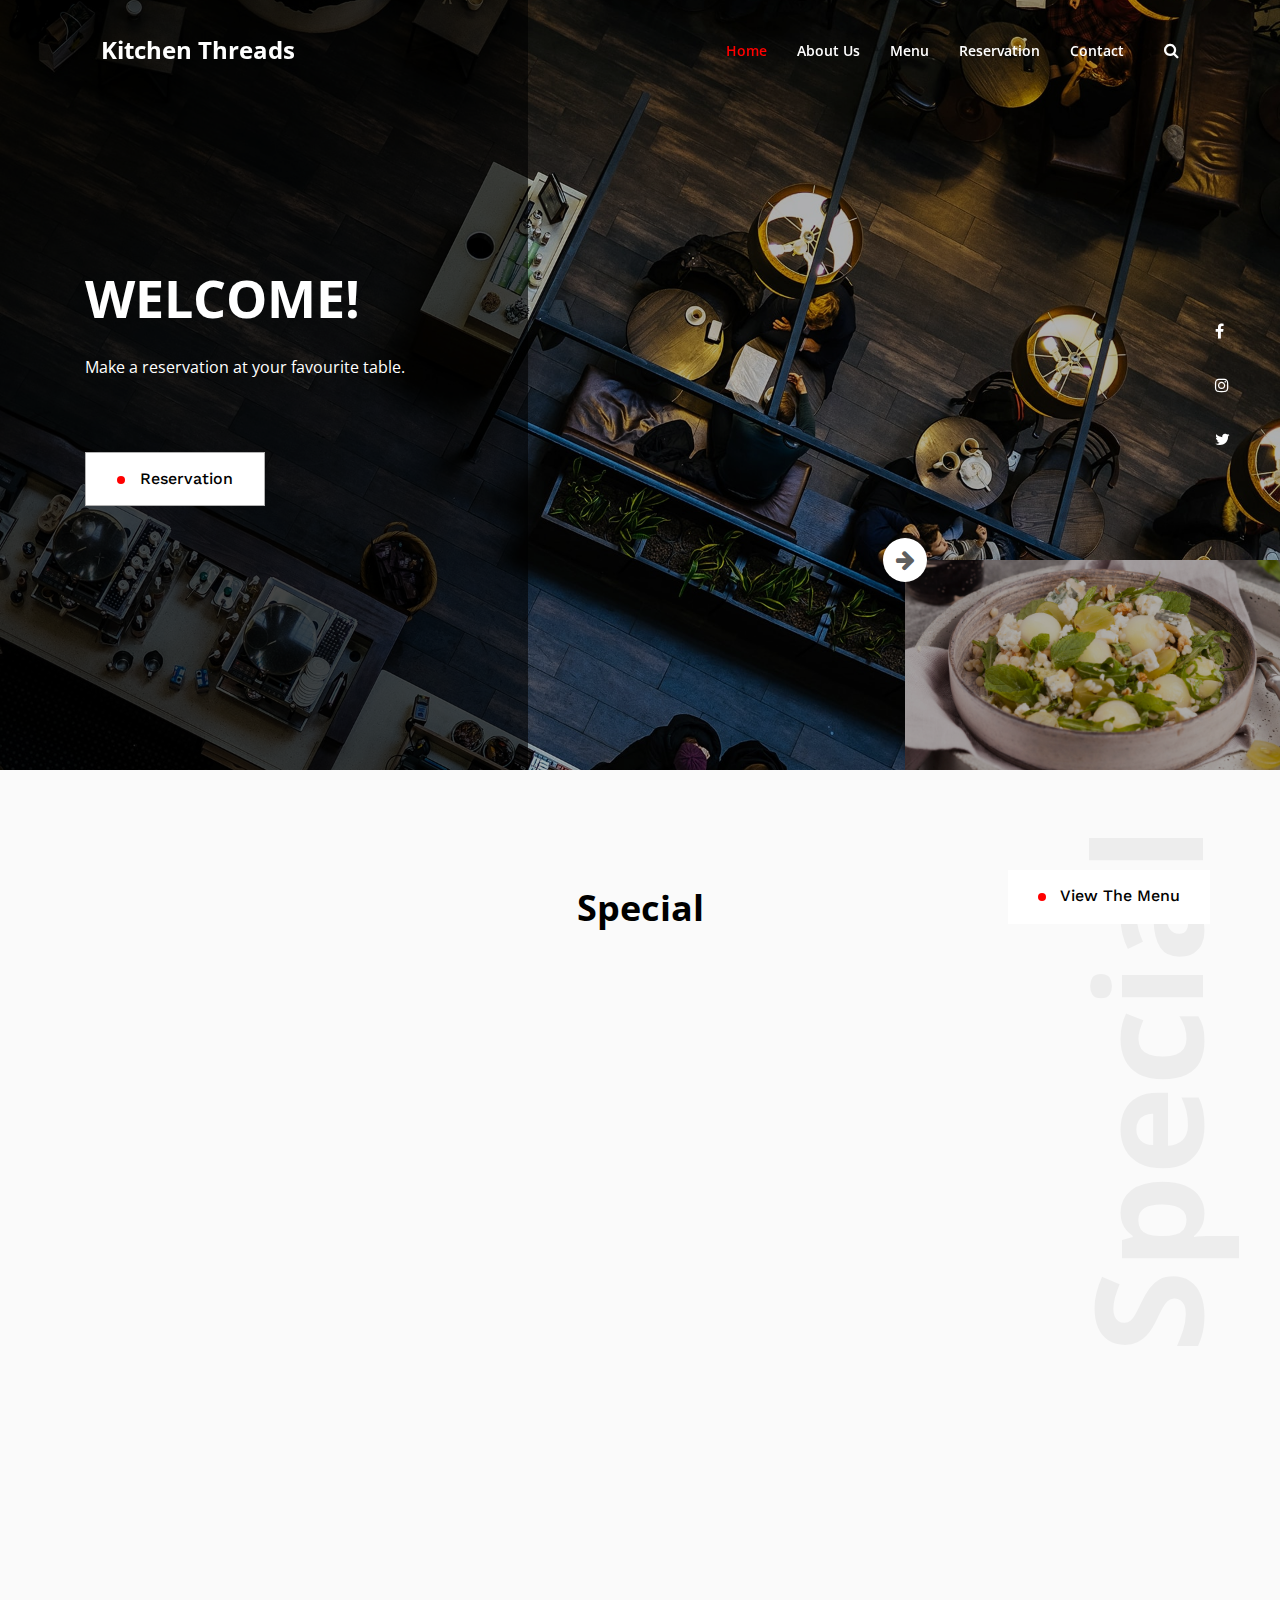
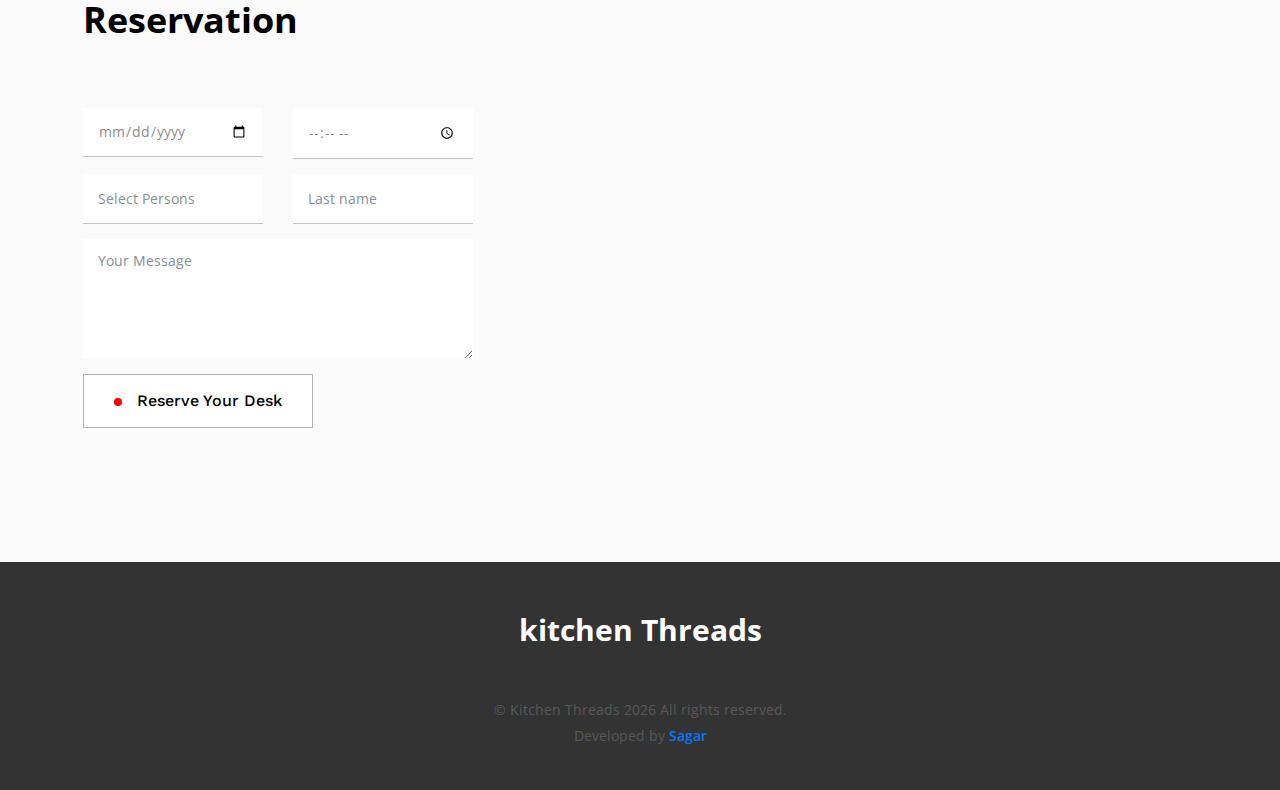
<file: Kitchen_Threads/index.html>
<!--Created by PANDAV on 07-07-2018.-->
<!DOCTYPE html>
<html lang="en">

<head>
    <meta charset="UTF-8">
    <meta name="description" content="">
    <meta http-equiv="X-UA-Compatible" content="IE=edge">
    <meta name="viewport" content="width=device-width, initial-scale=1, shrink-to-fit=no">

    <!-- Title -->
    <title>Kitchen Threads Order Food Online Home Delivery from Primium cafe near you with cash on delivery in Surat Gujarat Unlimited Thali Buy 1 get 1 Adajan, Pal, Bhatar, Rander, Citylight, Piplod</title>

    <!-- Favicon -->
    <link rel="icon" href="img/core-img/favicon.ico">

    <!-- Core Stylesheet -->
    <link href="style.css" rel="stylesheet">

    <!-- Responsive CSS -->
    <link href="css/responsive/responsive.css" rel="stylesheet">

</head>

<body>

    <!-- ***** Search Form Area ***** -->
    <div class="kt-search-form d-flex align-items-center">
        <div class="container">
            <div class="row">
                <div class="col-12">
                    <div class="search-close-btn" id="closeBtn">
                        <i class="pe-7s-close-circle" aria-hidden="true"></i>
                    </div>
                    <form action="#" method="get">
                        <input type="search" name="ktSearch" id="search" placeholder="Search Your Favourite Dish ...">
                        <input type="submit" class="d-none" value="submit">
                    </form>
                </div>
            </div>
        </div>
    </div>

    <!-- ***** Header Area Start ***** -->
    <header class="header_area" id="header">
        <div class="container h-100">
            <div class="row h-100">
                <div class="col-12 h-100">
                    <nav class="h-100 navbar navbar-expand-lg align-items-center">
                        <a class="navbar-brand" href="index.html">Kitchen Threads</a>
                        <button class="navbar-toggler" type="button" data-toggle="collapse" data-target="#ktNav" aria-controls="ktNav" aria-expanded="false" aria-label="Toggle navigation"><span class="fa fa-bars"></span></button>
                        <div class="collapse navbar-collapse" id="ktNav">
                            <ul class="navbar-nav ml-auto" id="ktMenu">
                                <li class="nav-item active">
                                    <a class="nav-link" href="#home">Home <span class="sr-only">(current)</span></a>
                                </li>
                                <li class="nav-item">
                                    <a class="nav-link" href="#about">About Us</a>
                                </li>
                                <li class="nav-item">
                                    <a class="nav-link" href="#menu">Menu</a>
                                </li>
                                <li class="nav-item">
                                    <a class="nav-link" href="#reservation">Reservation</a>
                                </li>
                                <li class="nav-item">
                                    <a class="nav-link" href="contact.html">Contact</a>
                                </li>
                            </ul>
                            <!-- Search Btn -->
                            <div class="kt-search-btn">
                                <a id="search-btn" href="#"><i class="fa fa-search" aria-hidden="true"></i></a>
                            </div>
                        </div>
                    </nav>
                </div>
            </div>
        </div>
    </header>
    <!-- ***** Header Area End ***** -->

    <!-- ****** Welcome Area Start ****** -->
    <section class="kt-hero-area" id="home">
        <!-- Welcome Social Info -->
        <div class="welcome-social-info">
            <a href="#"><i class="fa fa-facebook" aria-hidden="true"></i></a>
            <a href="#"><i class="fa fa-instagram" aria-hidden="true"></i></a>
            <a href="#"><i class="fa fa-twitter" aria-hidden="true"></i></a>
        </div>
        <!-- Welcome Slides -->
        <div class="kt-hero-slides owl-carousel">
            <!-- Single Slides -->
            <div class="single-hero-slides bg-img" style="background-image: url(img/bg-img/hero-1.jpg);">
                <div class="container h-100">
                    <div class="row h-100 align-items-center">
                        <div class="col-11 col-md-6 col-lg-4">
                            <div class="hero-content">
                                <h2>WELCOME!</h2>
                                <p>Make a reservation at your favourite table. </p>
                                <a href="#reservation" class="btn kt-btn"><span></span> Reservation</a>
                            </div>
                        </div>
                    </div>
                </div>
                <!-- Slider Nav -->
                <div class="hero-slides-nav bg-img" style="background-image: url(img/bg-img/hero-2.jpg);"></div>
            </div>
            <!-- Single Slides -->
            <div class="single-hero-slides bg-img" style="background-image: url(img/bg-img/hero-2.jpg);">
                <div class="container h-100">
                    <div class="row h-100 align-items-center">
                        <div class="col-11 col-md-6 col-lg-4">
                            <div class="hero-content">
                                <h2>WELCOME!</h2>
                                <p>Make a reservation at your favourite table. </p>
                                <a href="#reservation" class="btn kt-btn"><span></span> Reservation</a>
                            </div>
                        </div>
                    </div>
                </div>
                <!-- Slider Nav -->
                <div class="hero-slides-nav bg-img" style="background-image: url(img/bg-img/hero-1.jpg);"></div>
            </div>
        </div>
    </section>
    <!-- ****** Welcome Area End ****** -->

    <!-- ****** Dish Menu Area Start ****** -->
    <section class="kt-dish-menu" id="menu">
        <div class="container">
            <div class="row">
                <div class="col-12 menu-heading">
                    <div class="section-heading text-center">
                        <h2>Special</h2>
                    </div>
                    <!-- btn -->
                    <a href="menu.html" class="btn kt-btn"><span></span> View The Menu</a>
                </div>
            </div>
            <div class="row">
                <div class="col-12 col-sm-6 col-md-4">
                    <div class="kt-single-dish wow fadeInUp" data-wow-delay="0.5s">
                        <img src="img/FireShot/All-In-1-Meals/Mushrooms_Spinach_Meal.jpg" alt="">
                        <div class="dish-info">
                            <h6 class="dish-name">Mushrooms Spinach Meal</h6>
                            <p class="dish-price">45 ₹</p>
                        </div>
                    </div>
                </div>
                <div class="col-12 col-sm-6 col-md-4">
                    <div class="kt-single-dish wow fadeInUp" data-wow-delay="1s">
                        <img src="img/FireShot/Desserts%20%20Drinks/Choco%20Lava%20Cake.jpg" alt="">
                        <div class="dish-info">
                            <h6 class="dish-name">Choco Lava Cake</h6>
                            <p class="dish-price">45 ₹</p>
                        </div>
                    </div>
                </div>
                <div class="col-12 col-sm-6 col-md-4">
                    <div class="kt-single-dish wow fadeInUp" data-wow-delay="1.5s">
                        <img src="img/FireShot/Meals%20for%202%20@99Each/Amritsari%20Chole%20+%20Chawal%20%5BServes%202%5D.jpg" alt="">
                        <div class="dish-info">
                            <h6 class="dish-name">Amritsari Chole & Chaval</h6>
                            <p class="dish-price">45 ₹</p>
                        </div>
                    </div>
                </div>
            </div>
        </div>
    </section>
    <!-- ****** Dish Menu Area End ****** -->


    <!-- ****** Reservation Area Start ****** -->
    <section class="kt-reservation-area d-md-flex align-items-center" id="reservation">
        <div class="reservation-form-area d-flex justify-content-end">
            <div class="reservation-form">
                <div class="section-heading">
                    <h2>Reservation</h2>
                </div>
                <form action="#">
                    <div class="row">
                        <div class="col-12 col-lg-6">
                            <input type="date" class="form-control">
                        </div>
                        <div class="col-12 col-lg-6">
                            <input type="time" class="form-control">
                        </div>
                        <div class="col-12 col-lg-6">
                            <input type="number" class="form-control" placeholder="Select Persons">
                        </div>
                        <div class="col-12 col-lg-6">
                            <input type="text" class="form-control" placeholder="Last name">
                        </div>
                        <div class="col-12">
                            <textarea name="reservation-message" class="form-control" id="reservationMessage" cols="30" rows="10" placeholder="Your Message"></textarea>
                        </div>
                        <div class="col-12">
                            <button type="submit" class="btn kt-btn"><span></span> Reserve Your Desk</button>
                        </div>
                    </div>
                </form>
            </div>
        </div>
        <div class="reservation-side-thumb wow fadeInRightBig" data-wow-delay="0.5s">
            <img src="img/bg-img/hero-3.jpg" alt="">
        </div>
    </section>
    <!-- ****** Reservation Area End ****** -->

    <!-- ****** Footer Area Start ****** -->
    <footer class="kt-footer-area">
        <div class="container">
            <div class="row">
                <div class="col-12">
                    <div class="footer-text">
                        <a href="#" class="navbar-brand">kitchen Threads</a>
                        <p> &copy; Kitchen Threads <script>document.write(new Date().getFullYear());</script> All rights reserved.</p>
			<p> Developed by <a href="https://github.com/sagarpandav" target="_blank">Sagar</a></p>
                    </div>
                </div>
            </div>
        </div>
    </footer>
    <!-- ****** Footer Area End ****** -->

    <!-- Jquery-2.2.4 js -->
    <script src="js/jquery/jquery-2.2.4.min.js"></script>
    <!-- Popper js -->
    <script src="js/bootstrap/popper.min.js"></script>
    <!-- Bootstrap-4 js -->
    <script src="js/bootstrap/bootstrap.min.js"></script>
    <!-- All Plugins js -->
    <script src="js/others/plugins.js"></script>
    <!-- Active JS -->
    <script src="js/active.js"></script>
</body>
</file>
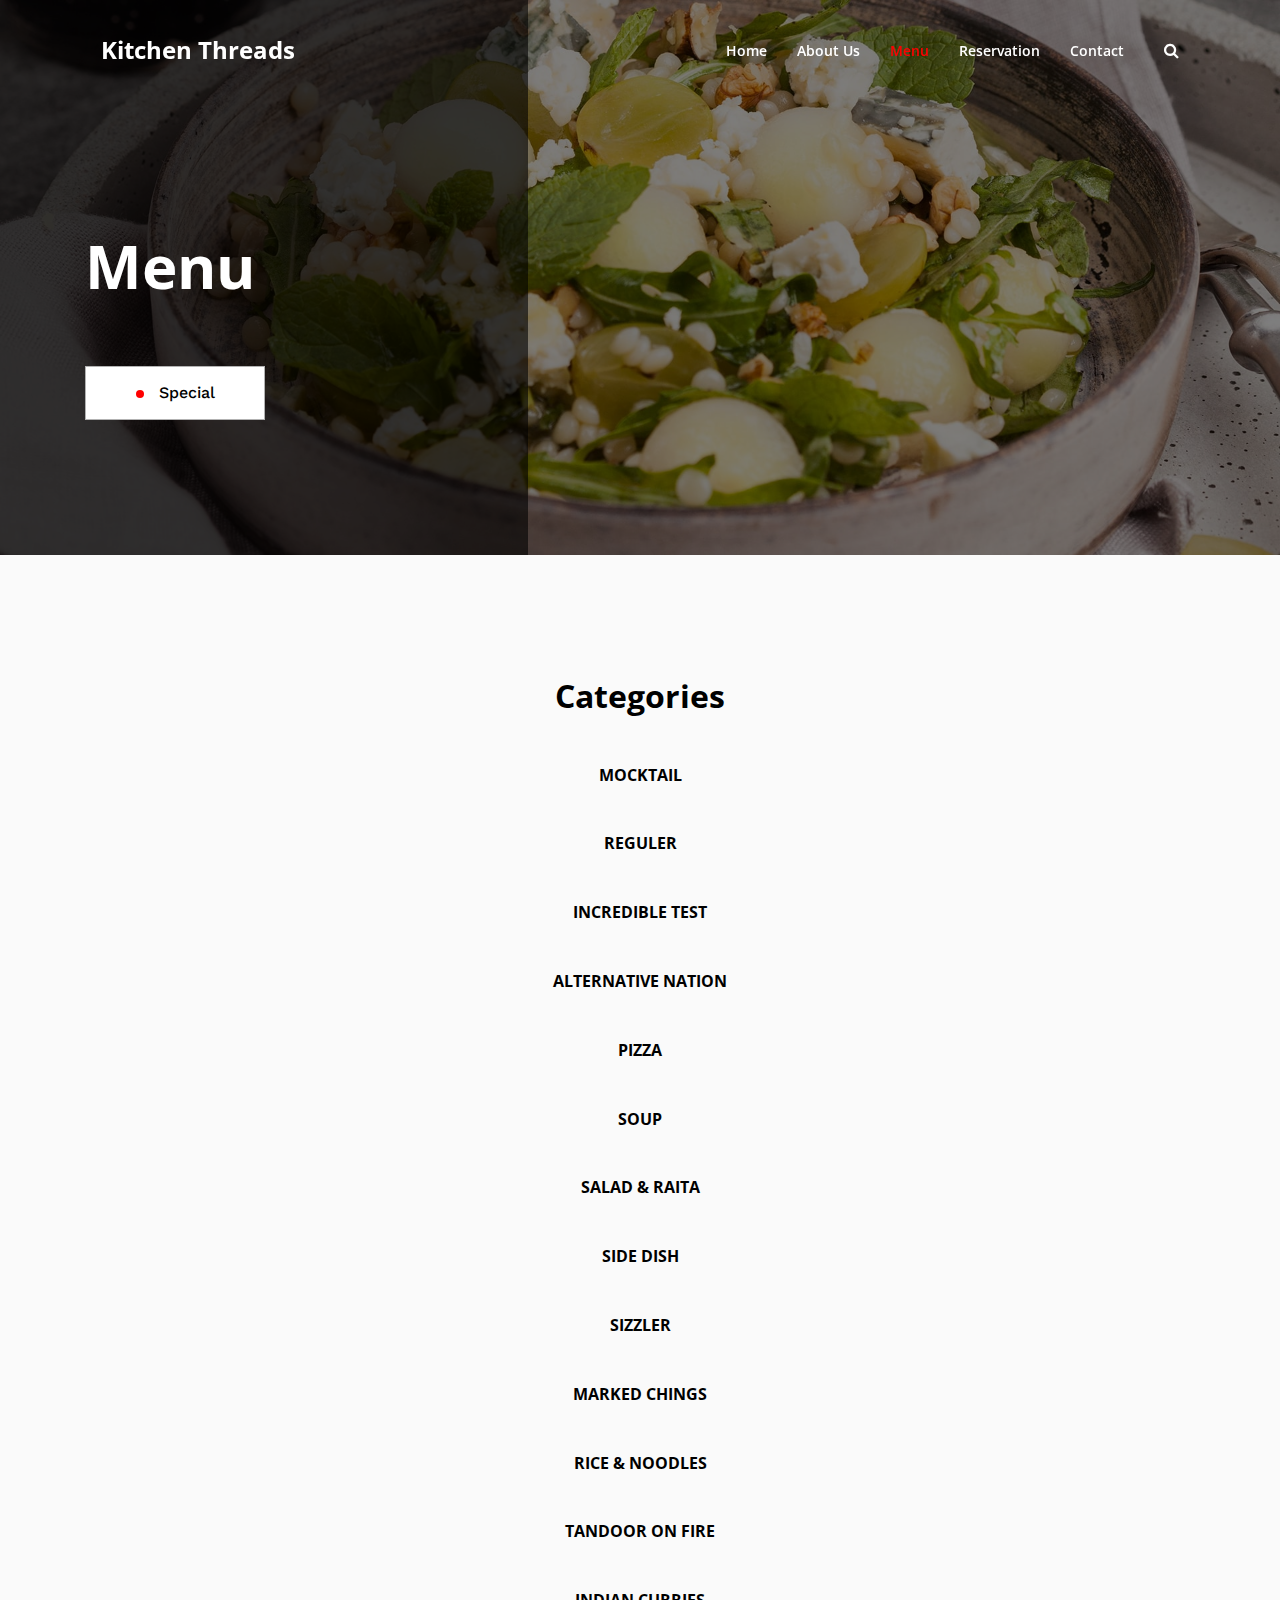
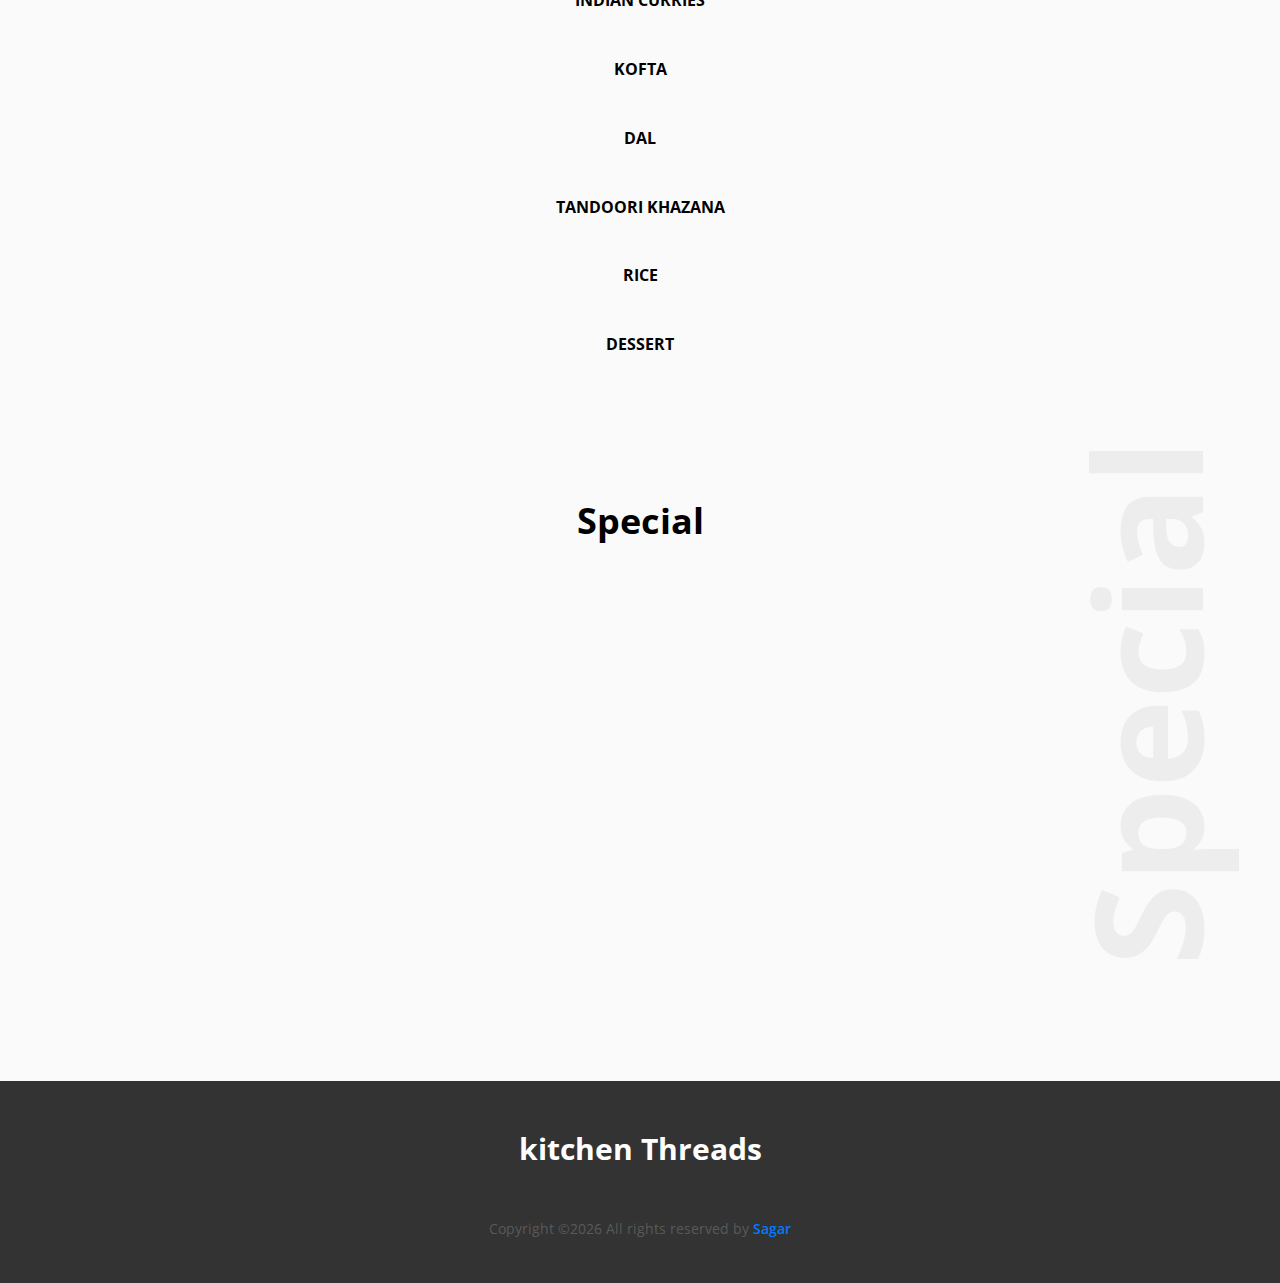
<file: Kitchen_Threads/menu.html>
<!--Created by PANDAV on 07-07-2018.-->
<!DOCTYPE html>
<html lang="en">

<head>
    <meta charset="UTF-8">
    <meta name="description" content="">
    <meta http-equiv="X-UA-Compatible" content="IE=edge">
    <meta name="viewport" content="width=device-width, initial-scale=1, shrink-to-fit=no">

    <!-- Title -->
    <title>Kitchen Threads | Menu</title>

    <!-- Favicon -->
    <link rel="icon" href="img/core-img/favicon.ico">

    <!-- Core Stylesheet -->
    <link href="style.css" rel="stylesheet">

    <!-- Responsive CSS -->
    <link href="css/responsive/responsive.css" rel="stylesheet">

</head>

<body>

    <!-- ***** Search Form Area ***** -->
    <div class="kt-search-form d-flex align-items-center">
        <div class="container">
            <div class="row">
                <div class="col-12">
                    <div class="search-close-btn" id="closeBtn">
                        <i class="pe-7s-close-circle" aria-hidden="true"></i>
                    </div>
                    <form action="#" method="get">
                        <input type="search" name="ktSearch" id="search" placeholder="Search Your Favourite Dish ...">
                        <input type="submit" class="d-none" value="submit">
                    </form>
                </div>
            </div>
        </div>
    </div>

    <!-- ***** Header Area Start ***** -->
    <header class="header_area" id="header">
        <div class="container h-100">
            <div class="row h-100">
                <div class="col-12 h-100">
                    <nav class="h-100 navbar navbar-expand-lg align-items-center">
                        <a class="navbar-brand" href="index.html">Kitchen Threads</a>
                        <button class="navbar-toggler" type="button" data-toggle="collapse" data-target="#ktNav" aria-controls="ktNav" aria-expanded="false" aria-label="Toggle navigation"><span class="fa fa-bars"></span></button>
                        <div class="collapse navbar-collapse" id="ktNav">
                            <ul class="navbar-nav ml-auto" id="ktMenu">
                                <li class="nav-item ">
                                    <a class="nav-link" href="index.html">Home <span class="sr-only">(current)</span></a>
                                </li>
                                <li class="nav-item">
                                    <a class="nav-link" href="index.html#about">About Us</a>
                                </li>
                                <li class="nav-item active">
                                    <a class="nav-link" href="#menu">Menu <span class="sr-only">(current)</span></a>
                                </li>
                                <li class="nav-item">
                                    <a class="nav-link" href="index.html#reservation">Reservation</a>
                                </li>
                                <li class="nav-item">
                                    <a class="nav-link" href="contact.html">Contact</a>
                                </li>
                            </ul>
                            <!-- Search Btn -->
                            <div class="kt-search-btn">
                                <a id="search-btn" href="#"><i class="fa fa-search" aria-hidden="true"></i></a>
                            </div>
                        </div>
                    </nav>
                </div>
            </div>
        </div>
    </header>
    <!-- ***** Header Area End ***** -->

    <!-- ***** Breadcumb Area Start ***** -->
    <div class="breadcumb-area bg-img bg-overlay" style="background-image: url(img/bg-img/hero-2.jpg)">
        <div class="container h-100">
            <div class="row h-100 align-items-center">
                <div class="col-12">
                    <div class="breadcumb-content">
                        <h2>Menu</h2>
                        <a href="#menu" id="menubtn" class="btn kt-btn"><span></span> Special</a>
                    </div>
                </div>
            </div>
        </div>
    </div>
    <!-- ***** Breadcumb Area End ***** -->

    <!-- ***** Menu Area Start ***** -->

    <section class="clearfix">
        <div class="container section-padding-100-0">

            <div class="row ">
                <div class="col-12 menu-heading">
                    <div class=" text-center">
                        <h2>Categories</h2>
                    </div>
                </div>
            </div>
            <!--<div class="row"  id="categories"></div>-->

            <!--<div class="row menu-heading-hover">-->
                <!--<div class="col-12 menu-heading " onclick="showHideAllInOneMenu(document.getElementById('allInOneMealsMenu'))">-->
                    <!--<div class=" text-center">-->
                        <!--<h2>All In one Meal</h2>-->
                    <!--</div>-->
                <!--</div>-->
            <!--</div>-->
            <!--<div class="row menu-hidden"  id="allInOneMealsMenu"></div>-->

            <!--<div class="row menu-heading-hover">-->
                <!--<div class="col-12 menu-heading" onclick="showHideAllInOneMenu(document.getElementById('biryaniMenu'))">-->
                    <!--<div class=" text-center">-->
                        <!--<h2>Biryani</h2>-->
                    <!--</div>-->
                <!--</div>-->
            <!--</div>-->
            <!--<div class="row menu-hidden"  id="biryaniMenu"></div>-->

            <!--<div class="row menu-heading-hover">-->
                <!--<div class="col-12 menu-heading " onclick="showHideAllInOneMenu(document.getElementById('burgerMenu'))">-->
                    <!--<div class=" text-center">-->
                        <!--<h2>Burger</h2>-->
                    <!--</div>-->
                <!--</div>-->
            <!--</div>-->
            <!--<div class="row menu-hidden"  id="burgerMenu"></div>-->

            <!--<div class="row menu-heading-hover">-->
            <!--<div class="col-12 menu-heading " onclick="showHideAllInOneMenu(document.getElementById('curriesMenu'))">-->
            <!--<div class=" text-center">-->
            <!--<h2>Curries</h2>-->
            <!--</div>-->
            <!--</div>-->
            <!--</div>-->
            <!--<div class="row menu-hidden"  id="curriesMenu"></div>-->

            <div class="row menu-heading-hover">
                <div class="col-12 menu-heading " onclick="showHideAllInOneMenu(document.getElementById('mocktail'))">
                    <div class=" text-center">
                        <h6>MOCKTAIL</h6>
                    </div>
                </div>
            </div>
            <div class="row menu-hidden"  id="mocktail"></div>

            <div class="row menu-heading-hover">
                <div class="col-12 menu-heading " onclick={showHideAllInOneMenu(document.getElementById('regular'))}>
                    <div class=" text-center">
                        <h6>REGULER</h6>
                    </div>
                </div>
            </div>
            <div class="row menu-hidden"  id="regular"></div>

            <div class="row menu-heading-hover">
                <div class="col-12 menu-heading " onclick="showHideAllInOneMenu(document.getElementById('incredible_taste'))">
                    <div class=" text-center">
                        <h6>INCREDIBLE TEST</h6>
                    </div>
                </div>
            </div>
            <div class="row menu-hidden"  id="incredible_taste"></div>

            <div class="row menu-heading-hover">
                <div class="col-12 menu-heading " onclick="showHideAllInOneMenu(document.getElementById('alternative_nation'))">
                    <div class=" text-center">
                        <h6>ALTERNATIVE NATION</h6>
                    </div>
                </div>
            </div>
            <div class="row menu-hidden"  id="alternative_nation"></div>

            <div class="row menu-heading-hover">
                <div class="col-12 menu-heading " onclick="showHideAllInOneMenu(document.getElementById('pizza'))">
                    <div class=" text-center">
                        <h6>PIZZA</h6>
                    </div>
                </div>
            </div>
            <div class="row menu-hidden"  id="pizza"></div>

            <div class="row menu-heading-hover">
                <div class="col-12 menu-heading " onclick="showHideAllInOneMenu(document.getElementById('soup'))">
                    <div class=" text-center">
                        <h6>SOUP</h6>
                    </div>
                </div>
            </div>
            <div class="row menu-hidden"  id="soup"></div>

            <div class="row menu-heading-hover">
                <div class="col-12 menu-heading " onclick="showHideAllInOneMenu(document.getElementById('salad-raita'))">
                    <div class=" text-center">
                        <h6>SALAD & RAITA</h6>
                    </div>
                </div>
            </div>
            <div class="row menu-hidden"  id="salad-raita"></div>


            <div class="row menu-heading-hover">
                <div class="col-12 menu-heading " onclick="showHideAllInOneMenu(document.getElementById('side_dish'))">
                    <div class=" text-center">
                        <h6>SIDE DISH</h6>
                    </div>
                </div>
            </div>
            <div class="row menu-hidden"  id="side_dish"></div>

            <div class="row menu-heading-hover">
                <div class="col-12 menu-heading " onclick="showHideAllInOneMenu(document.getElementById('sizzler'))">
                    <div class=" text-center">
                        <h6>SIZZLER</h6>
                    </div>
                </div>
            </div>
            <div class="row menu-hidden"  id="sizzler"></div>

            <div class="row menu-heading-hover">
                <div class="col-12 menu-heading " onclick="showHideAllInOneMenu(document.getElementById('marked_chings'))">
                    <div class=" text-center">
                        <h6>MARKED CHINGS</h6>
                    </div>
                </div>
            </div>
            <div class="row menu-hidden"  id="marked_chings"></div>

            <div class="row menu-heading-hover">
                <div class="col-12 menu-heading " onclick="showHideAllInOneMenu(document.getElementById('rice-noodles'))">
                    <div class=" text-center">
                        <h6>RICE & NOODLES</h6>
                    </div>
                </div>
            </div>
            <div class="row menu-hidden"  id="rice-noodles"></div>

            <div class="row menu-heading-hover">
                <div class="col-12 menu-heading " onclick="showHideAllInOneMenu(document.getElementById('tandoor_on_fire'))">
                    <div class=" text-center">
                        <h6>TANDOOR ON FIRE</h6>
                    </div>
                </div>
            </div>
            <div class="row menu-hidden"  id="tandoor_on_fire"></div>

            <div class="row menu-heading-hover">
                <div class="col-12 menu-heading " onclick="showHideAllInOneMenu(document.getElementById('indian_curries'))">
                    <div class=" text-center">
                        <h6>INDIAN CURRIES</h6>
                    </div>
                </div>
            </div>
            <div class="row menu-hidden"  id="indian_curries"></div>

            <div class="row menu-heading-hover">
                <div class="col-12 menu-heading " onclick="showHideAllInOneMenu(document.getElementById('kofta'))">
                    <div class=" text-center">
                        <h6>KOFTA</h6>
                    </div>
                </div>
            </div>
            <div class="row menu-hidden"  id="kofta"></div>

            <div class="row menu-heading-hover">
                <div class="col-12 menu-heading " onclick="showHideAllInOneMenu(document.getElementById('dal'))">
                    <div class=" text-center">
                        <h6>DAL</h6>
                    </div>
                </div>
            </div>
            <div class="row menu-hidden"  id="dal"></div>

            <div class="row menu-heading-hover">
                <div class="col-12 menu-heading " onclick="showHideAllInOneMenu(document.getElementById('tandoori_khazana'))">
                    <div class=" text-center">
                        <h6>TANDOORI KHAZANA</h6>
                    </div>
                </div>
            </div>
            <div class="row menu-hidden"  id="tandoori_khazana"></div>

            <div class="row menu-heading-hover">
                <div class="col-12 menu-heading " onclick="showHideAllInOneMenu(document.getElementById('rice'))">
                    <div class=" text-center">
                        <h6>RICE</h6>
                    </div>
                </div>
            </div>
            <div class="row menu-hidden"  id="rice"></div>

            <div class="row menu-heading-hover">
                <div class="col-12 menu-heading " onclick="showHideAllInOneMenu(document.getElementById('dessert'))">
                    <div class=" text-center">
                        <h6>DESSERT</h6>
                    </div>
                </div>
            </div>
            <div class="row menu-hidden"  id="dessert"></div>
        </div>

    </section>

    <!-- ***** Menu Area End ***** -->

    <!-- ***** Special Menu Area Start ***** -->
    <section class="kt-dish-menu clearfix" id="menu">
        <div class="container">
            <div class="row">
                <div class="col-12 menu-heading">
                    <div class="section-heading text-center">
                        <h2>Special</h2>
                    </div>
                </div>
            </div>
            <div class="row">
                <div class="col-12 col-sm-6 col-md-4">
                    <div class="kt-single-dish wow fadeInUp" data-wow-delay="0.5s">
                        <img src="img/FireShot/All-In-1-Meals/Mushrooms_Spinach_Meal.jpg" alt="">
                        <div class="dish-info">
                            <h6 class="dish-name">Mushrooms Spinach Meal</h6>
                            <p class="dish-price">45 ₹</p>
                        </div>
                    </div>
                </div>
                <div class="col-12 col-sm-6 col-md-4">
                    <div class="kt-single-dish wow fadeInUp" data-wow-delay="1s">
                        <img src="img/FireShot/Desserts%20%20Drinks/Choco%20Lava%20Cake.jpg" alt="">
                        <div class="dish-info">
                            <h6 class="dish-name">Choco Lava Cake</h6>
                            <p class="dish-price">45 ₹</p>
                        </div>
                    </div>
                </div>
                <div class="col-12 col-sm-6 col-md-4">
                    <div class="kt-single-dish wow fadeInUp" data-wow-delay="1.5s">
                        <img src="img/FireShot/Meals%20for%202%20@99Each/Amritsari%20Chole%20+%20Chawal%20%5BServes%202%5D.jpg" alt="">
                        <div class="dish-info">
                            <h6 class="dish-name">Amritsari Chole & Chaval</h6>
                            <p class="dish-price">45 ₹</p>
                        </div>
                    </div>
                </div>
            </div>
        </div>
    </section>
    <!-- ***** Special Menu Area End ***** -->

    <!-- ****** Footer Area Start ****** -->
    <footer class="kt-footer-area">
        <div class="container">
            <div class="row">
                <div class="col-12">
                    <div class="footer-text">
                        <a href="#" class="navbar-brand">kitchen Threads</a>
                        <p>Copyright &copy;<script>document.write(new Date().getFullYear());</script> All rights reserved by <a href="#" target="_blank">Sagar</a></p>
                    </div>
                </div>
            </div>
        </div>
    </footer>
    <!-- ****** Footer Area End ****** -->

    <!-- jQuery-2.2.4 js -->
    <script src="js/jquery/jquery-2.2.4.min.js"></script>
    <!-- Popper js -->
    <script src="js/bootstrap/popper.min.js"></script>
    <!-- Bootstrap js -->
    <script src="js/bootstrap/bootstrap.min.js"></script>
    <!-- All Plugins js -->
    <script src="js/others/plugins.js"></script>
    <!-- Active js -->
    <script src="js/active.js"></script>
    <!--main js-->
    <script src="js/main.js"></script>
</body>
</file>
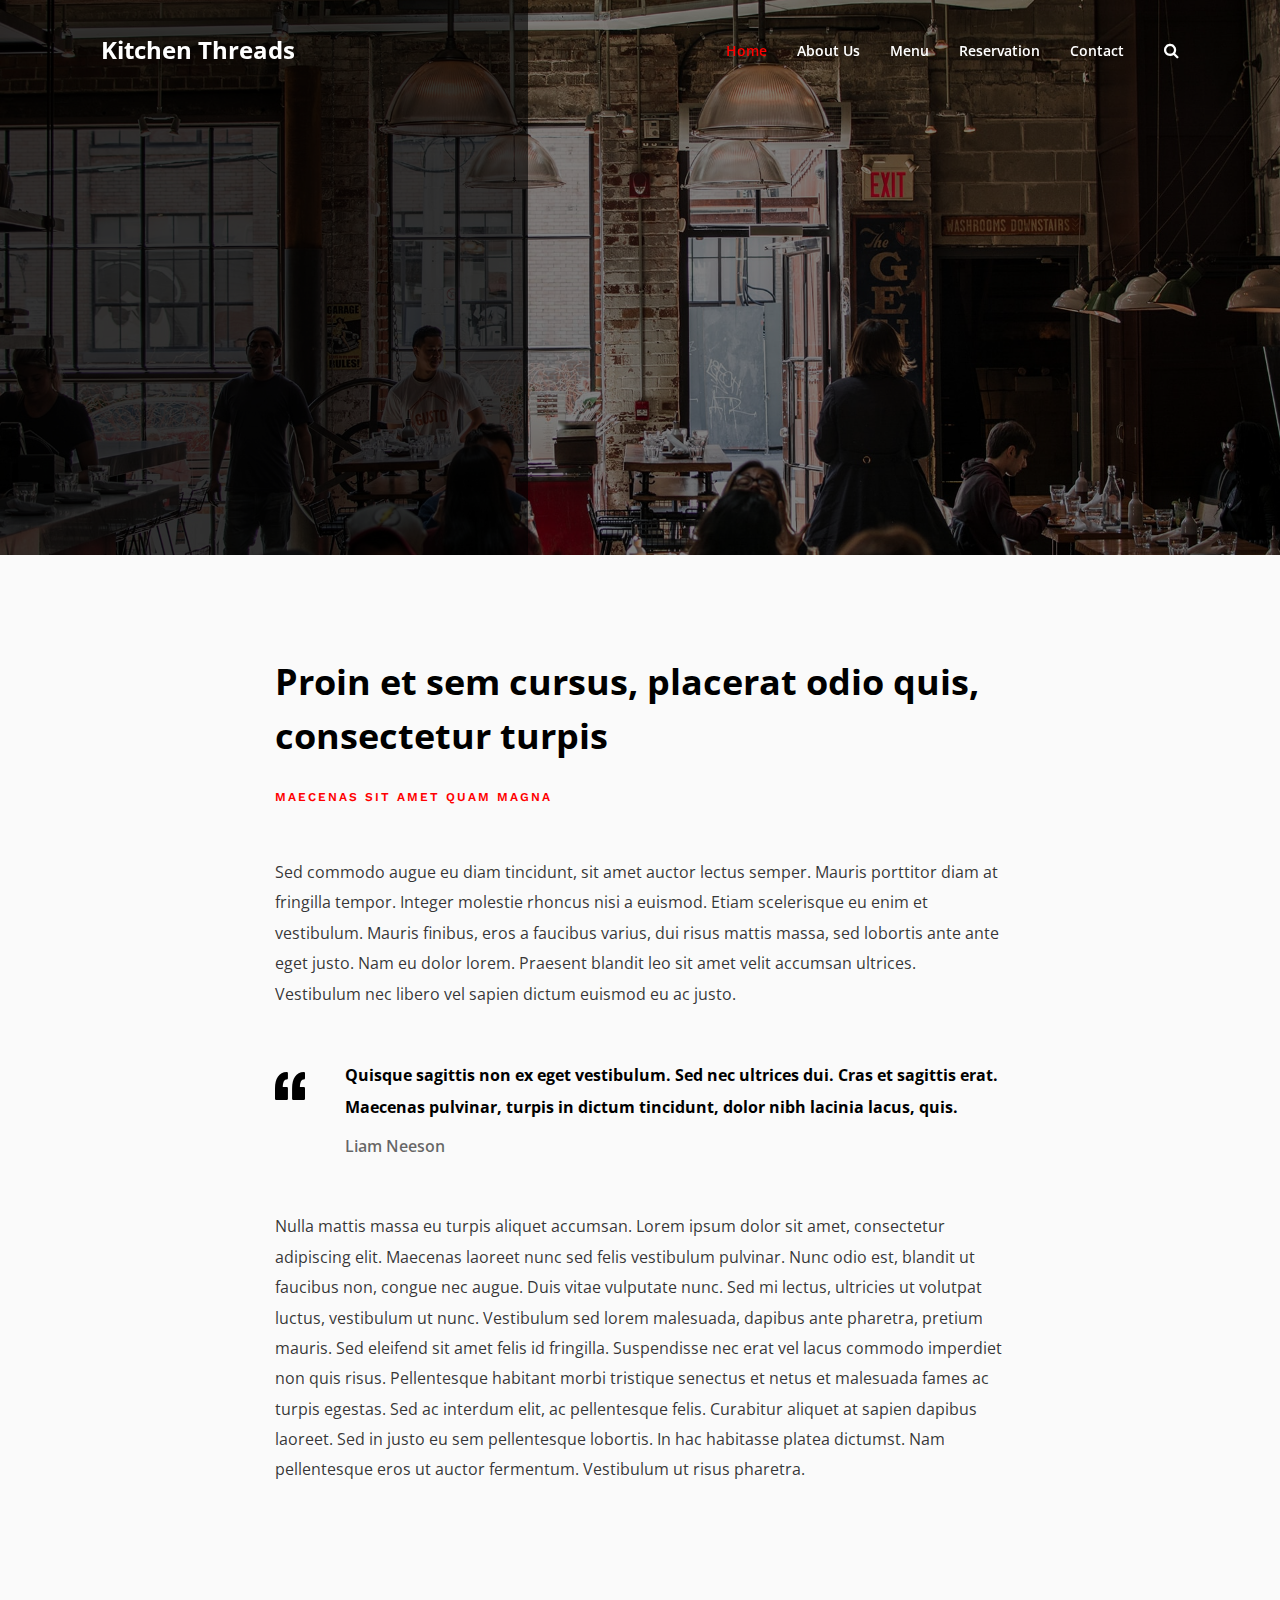
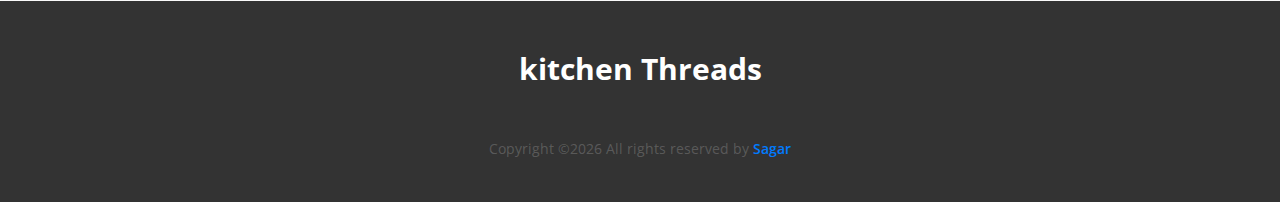
<file: Kitchen_Threads/regular-page.html>
<!--Created by PANDAV on 07-07-2018.-->
<!DOCTYPE html>
<html lang="en">

<head>
    <meta charset="UTF-8">
    <meta name="description" content="">
    <meta http-equiv="X-UA-Compatible" content="IE=edge">
    <meta name="viewport" content="width=device-width, initial-scale=1, shrink-to-fit=no">

    <!-- Title -->
    <title>Kitchen Threads</title>

    <!-- Favicon -->
    <link rel="icon" href="img/core-img/favicon.ico">

    <!-- Core Stylesheet -->
    <link href="style.css" rel="stylesheet">

    <!-- Responsive CSS -->
    <link href="css/responsive/responsive.css" rel="stylesheet">

</head>

<body>

    <!-- ***** Search Form Area ***** -->
    <div class="kt-search-form d-flex align-items-center">
        <div class="container">
            <div class="row">
                <div class="col-12">
                    <div class="search-close-btn" id="closeBtn">
                        <i class="pe-7s-close-circle" aria-hidden="true"></i>
                    </div>
                    <form action="#" method="get">
                        <input type="search" name="ktSearch" id="search" placeholder="Search Your Favourite Dish ...">
                        <input type="submit" class="d-none" value="submit">
                    </form>
                </div>
            </div>
        </div>
    </div>

    <!-- ***** Header Area Start ***** -->
    <header class="header_area" id="header">
        <div class="container h-100">
            <div class="row h-100">
                <div class="col-12 h-100">
                    <nav class="h-100 navbar navbar-expand-lg align-items-center">
                        <a class="navbar-brand" href="index.html">Kitchen Threads</a>
                        <button class="navbar-toggler" type="button" data-toggle="collapse" data-target="#ktNav" aria-controls="ktNav" aria-expanded="false" aria-label="Toggle navigation"><span class="fa fa-bars"></span></button>
                        <div class="collapse navbar-collapse" id="ktNav">
                            <ul class="navbar-nav ml-auto" id="ktMenu">
                                <li class="nav-item active">
                                    <a class="nav-link" href="index.html">Home <span class="sr-only">(current)</span></a>
                                </li>
                                <li class="nav-item">
                                    <a class="nav-link" href="index.html#about">About Us</a>
                                </li>
                                <li class="nav-item">
                                    <a class="nav-link" href="menu.html">Menu</a>
                                </li>
                                <li class="nav-item">
                                    <a class="nav-link" href="index.html#reservation">Reservation</a>
                                </li>
                                <li class="nav-item">
                                    <a class="nav-link" href="contact.html">Contact</a>
                                </li>
                            </ul>
                            <!-- Search Btn -->
                            <div class="kt-search-btn">
                                <a id="search-btn" href="#"><i class="fa fa-search" aria-hidden="true"></i></a>
                            </div>
                        </div>
                    </nav>
                </div>
            </div>
        </div>
    </header>
    <!-- ***** Header Area End ***** -->

    <!-- ***** Breadcumb Area Start ***** -->
    <div class="breadcumb-area bg-img bg-overlay" style="background-image: url(img/bg-img/hero-5.jpg)">
        <div class="container h-100">
            <div class="row h-100 align-items-center">
                <div class="col-12">
                    <div class="breadcumb-content"></div>
                </div>
            </div>
        </div>
    </div>
    <!-- ***** Breadcumb Area End ***** -->

    <!-- ***** Regular Page Area Start ***** -->
    <section class="kt-regular-page section-padding-100">
        <div class="container">
            <div class="row justify-content-center">
                <div class="col-12 col-md-8">
                    <div class="regular-page-content">
                        <div class="post-title">
                            <h2>Proin et sem cursus, placerat odio quis, consectetur turpis</h2>
                            <a href="#">Maecenas sit amet quam magna</a>
                        </div>
                        <div class="post-content">
                            <p>Sed commodo augue eu diam tincidunt, sit amet auctor lectus semper. Mauris porttitor diam at fringilla tempor. Integer molestie rhoncus nisi a euismod. Etiam scelerisque eu enim et vestibulum. Mauris finibus, eros a faucibus varius, dui risus mattis massa, sed lobortis ante ante eget justo. Nam eu dolor lorem. Praesent blandit leo sit amet velit accumsan ultrices. Vestibulum nec libero vel sapien dictum euismod eu ac justo.</p>
                            <blockquote>
                                <img src="img/icons/quotation-mark.svg" alt="">
                                <div class="blockquote-content">
                                    <h6>Quisque sagittis non ex eget vestibulum. Sed nec ultrices dui. Cras et sagittis erat. Maecenas pulvinar, turpis in dictum tincidunt, dolor nibh lacinia lacus, quis.</h6>
                                    <p>Liam Neeson</p>
                                </div>
                            </blockquote>
                            <p>Nulla mattis massa eu turpis aliquet accumsan. Lorem ipsum dolor sit amet, consectetur adipiscing elit. Maecenas laoreet nunc sed felis vestibulum pulvinar. Nunc odio est, blandit ut faucibus non, congue nec augue. Duis vitae vulputate nunc. Sed mi lectus, ultricies ut volutpat luctus, vestibulum ut nunc. Vestibulum sed lorem malesuada, dapibus ante pharetra, pretium mauris. Sed eleifend sit amet felis id fringilla. Suspendisse nec erat vel lacus commodo imperdiet non quis risus. Pellentesque habitant morbi tristique senectus et netus et malesuada fames ac turpis egestas. Sed ac interdum elit, ac pellentesque felis. Curabitur aliquet at sapien dapibus laoreet. Sed in justo eu sem pellentesque lobortis. In hac habitasse platea dictumst. Nam pellentesque eros ut auctor fermentum. Vestibulum ut risus pharetra.</p>
                        </div>
                    </div>
                </div>
            </div>
        </div>
    </section>
    <!-- ***** Regular Page Area End ***** -->

    <!-- ****** Footer Area Start ****** -->
    <footer class="kt-footer-area">
        <div class="container">
            <div class="row">
                <div class="col-12">
                    <div class="footer-text">
                        <a href="#" class="navbar-brand">kitchen Threads</a>
                        <p>Copyright &copy;<script>document.write(new Date().getFullYear());</script> All rights reserved by <a href="#" target="_blank">Sagar</a></p>
                    </div>
                </div>
            </div>
        </div>
    </footer>
    <!-- ****** Footer Area End ****** -->

    <!-- jQuery-2.2.4 js -->
    <script src="js/jquery/jquery-2.2.4.min.js"></script>
    <!-- Popper js -->
    <script src="js/bootstrap/popper.min.js"></script>
    <!-- Bootstrap js -->
    <script src="js/bootstrap/bootstrap.min.js"></script>
    <!-- All Plugins js -->
    <script src="js/others/plugins.js"></script>
    <!-- Active js -->
    <script src="js/active.js"></script>
</body>
</file>
<file: Kitchen_Threads/style.css>
/**
 * Created by PANDAV on 07-07-2018.
 **/
/* Fonts */

@import url('https://fonts.googleapis.com/css?family=Open+Sans:300,400,600,700|Work+Sans:400,500,600,700');

/* Import CSS */

@import 'css/bootstrap/bootstrap.min.css';
@import 'css/others/animate.css';
@import 'css/others/magnific-popup.css';
@import 'css/others/owl.carousel.min.css';
@import 'css/others/font-awesome.min.css';
@import 'css/others/pe-icon-7-stroke.css';

/* Base CSS */

* {
    margin: 0;
    padding: 0;
}

body {
    font-family: 'Open Sans', sans-serif;
    background-color: #fafafa;
}

h1,
h2,
h3,
h4,
h5,
h6 {
    font-family: 'Open Sans', sans-serif;
    font-weight: 700;
    color: #000;
    line-height: 1.3;
}

p {
    color: rgba(0, 0, 0, 0.8);
    font-size: 16px;
    line-height: 1.9;
    font-weight: 400;
}

.section-padding-150 {
    padding-top: 150px;
    padding-bottom: 150px;
}

.section-padding-150-0 {
    padding-top: 150px;
    padding-bottom: 0;
}

.section-padding-0-150 {
    padding-top: 0;
    padding-bottom: 150px;
}

.section-padding-120-0 {
    padding-top: 120px;
    padding-bottom: 0;
}

.section-padding-0-120 {
    padding-top: 0;
    padding-bottom: 120px;
}

.section-padding-100 {
    padding-top: 100px;
    padding-bottom: 100px;
}

.section-padding-100-0 {
    padding-top: 100px;
    padding-bottom: 0;
}

.section-padding-0-100 {
    padding-top: 0;
    padding-bottom: 100px;
}

img {
    max-width: 100%;
    height: auto;
}

.mt-15 {
    margin-top: 15px;
}

.mt-30 {
    margin-top: 30px;
}

.mt-40 {
    margin-top: 40px;
}

.mt-50 {
    margin-top: 50px;
}

.mt-100 {
    margin-top: 100px;
}

.mt-150 {
    margin-top: 150px;
}

.mr-15 {
    margin-right: 15px;
}

.mr-30 {
    margin-right: 30px;
}

.mr-50 {
    margin-right: 50px;
}

.mr-100 {
    margin-right: 100px;
}

.mb-15 {
    margin-bottom: 15px;
}

.mb-30 {
    margin-bottom: 30px;
}

.mb-50 {
    margin-bottom: 50px;
}

.mb-100 {
    margin-bottom: 100px;
}

.ml-15 {
    margin-left: 15px;
}

.ml-30 {
    margin-left: 30px;
}

.ml-50 {
    margin-left: 50px;
}

.ml-100 {
    margin-left: 100px;
}

ul,
ol {
    margin: 0;
    padding: 0;
}

.pt-200 {
    padding-top: 200px;
}

#scrollUp {
    bottom: 30px;
    font-size: 18px;
    right: 30px;
    width: 40px;
    background-color: #ff0000;
    color: #fff;
    text-align: center;
    height: 40px;
    line-height: 44px;
    border-radius: 3px;
    font-size: 36px;
}

a,
a:hover,
a:focus,
a:active {
    text-decoration: none;
    -webkit-transition-duration: 500ms;
    transition-duration: 500ms;
    font-weight: 600;
    outline: none;
}

li {
    list-style: none;
}

.kt-table {
    display: table;
    height: 100%;
    left: 0;
    position: relative;
    top: 0;
    width: 100%;
    z-index: 2;
}

.kt-table-cell {
    display: table-cell;
    vertical-align: middle;
}

.section-heading {
    position: relative;
    z-index: 1;
    margin-bottom: 70px;
}

.section-heading h2 {
    font-size: 36px;
    font-weight: 700;
    line-height: 1;
    margin-bottom: 0;
}

#preloader {
    overflow: hidden;
    background-color: #fff;
    height: 100%;
    left: 0;
    position: fixed;
    top: 0;
    width: 100%;
    z-index: 99999;
}

#preloader .preload-icons {
    position: absolute;
    top: 50%;
    left: 50%;
    width: 50px;
    height: 50px;
    z-index: 8;
    background-color: transparent;
    margin-top: -25px;
    margin-left: -25px;
    text-align: center;
    line-height: 50px;
}

.preload-icons > img {
    position: absolute;
    top: 50%;
    margin-top: -16px;
    left: 50%;
    margin-left: -16px;
}

.kt-load {
    -webkit-animation: 6000ms linear 0s normal none infinite running kt-load;
    animation: 6000ms linear 0s normal none infinite running kt-load;
    background: transparent none repeat scroll 0 0;
    border-color: #ebebeb #ebebeb #ff0000;
    border-radius: 50%;
    border-style: solid;
    border-width: 2px;
    height: 70px;
    position: relative;
    width: 70px;
    z-index: 9;
    top: 50%;
    left: 50%;
    margin-top: -35px;
    margin-left: -35px;
}

@-webkit-keyframes kt-load {
    0% {
        -webkit-transform: rotate(0deg);
        transform: rotate(0deg);
    }
    100% {
        -webkit-transform: rotate(360deg);
        transform: rotate(360deg);
    }
}

@keyframes kt-load {
    0% {
        -webkit-transform: rotate(0deg);
        transform: rotate(0deg);
    }
    100% {
        -webkit-transform: rotate(360deg);
        transform: rotate(360deg);
    }
}

#preloader .preload-icons .preload-1 {
    -webkit-animation: 6000ms linear 0s normal none infinite running load-1;
    animation: 6000ms linear 0s normal none infinite running load-1;
}

@-webkit-keyframes load-1 {
    0% {
        opacity: 1;
        -ms-filter: "progid:DXImageTransform.Microsoft.Alpha(Opacity=100)";
    }
    30% {
        opacity: 1;
        -ms-filter: "progid:DXImageTransform.Microsoft.Alpha(Opacity=100)"
    }
    33.333% {
        opacity: 0;
        -ms-filter: "progid:DXImageTransform.Microsoft.Alpha(Opacity=0)"
    }
    100% {
        opacity: 0;
        -ms-filter: "progid:DXImageTransform.Microsoft.Alpha(Opacity=0)"
    }
}

@keyframes load-1 {
    0% {
        opacity: 1;
        -ms-filter: "progid:DXImageTransform.Microsoft.Alpha(Opacity=100)";
    }
    30% {
        opacity: 1;
        -ms-filter: "progid:DXImageTransform.Microsoft.Alpha(Opacity=100)"
    }
    33.333% {
        opacity: 0;
        -ms-filter: "progid:DXImageTransform.Microsoft.Alpha(Opacity=0)"
    }
    100% {
        opacity: 0;
        -ms-filter: "progid:DXImageTransform.Microsoft.Alpha(Opacity=0)"
    }
}

#preloader .preload-icons .preload-2 {
    -webkit-animation: 6000ms linear 0s normal none infinite running load-2;
    animation: 6000ms linear 0s normal none infinite running load-2;
}

@-webkit-keyframes load-2 {
    0% {
        opacity: 0;
        -ms-filter: "progid:DXImageTransform.Microsoft.Alpha(Opacity=0)";
    }
    27% {
        opacity: 0;
        -ms-filter: "progid:DXImageTransform.Microsoft.Alpha(Opacity=0)"
    }
    33.333% {
        opacity: 1;
        -ms-filter: "progid:DXImageTransform.Microsoft.Alpha(Opacity=100)"
    }
    60% {
        opacity: 1;
        -ms-filter: "progid:DXImageTransform.Microsoft.Alpha(Opacity=100)"
    }
    66.666% {
        opacity: 0;
        -ms-filter: "progid:DXImageTransform.Microsoft.Alpha(Opacity=0)"
    }
    100% {
        opacity: 0;
        -ms-filter: "progid:DXImageTransform.Microsoft.Alpha(Opacity=0)"
    }
}

@keyframes load-2 {
    0% {
        opacity: 0;
        -ms-filter: "progid:DXImageTransform.Microsoft.Alpha(Opacity=0)";
    }
    27% {
        opacity: 0;
        -ms-filter: "progid:DXImageTransform.Microsoft.Alpha(Opacity=0)"
    }
    33.333% {
        opacity: 1;
        -ms-filter: "progid:DXImageTransform.Microsoft.Alpha(Opacity=100)"
    }
    60% {
        opacity: 1;
        -ms-filter: "progid:DXImageTransform.Microsoft.Alpha(Opacity=100)"
    }
    66.666% {
        opacity: 0;
        -ms-filter: "progid:DXImageTransform.Microsoft.Alpha(Opacity=0)"
    }
    100% {
        opacity: 0;
        -ms-filter: "progid:DXImageTransform.Microsoft.Alpha(Opacity=0)"
    }
}

#preloader .preload-icons .preload-3 {
    -webkit-animation: 6000ms linear 0s normal none infinite running load-3;
    animation: 6000ms linear 0s normal none infinite running load-3;
}

@-webkit-keyframes load-3 {
    0% {
        opacity: 0;
        -ms-filter: "progid:DXImageTransform.Microsoft.Alpha(Opacity=0)";
    }
    60% {
        opacity: 0;
        -ms-filter: "progid:DXImageTransform.Microsoft.Alpha(Opacity=0)"
    }
    66.666% {
        opacity: 1;
        -ms-filter: "progid:DXImageTransform.Microsoft.Alpha(Opacity=100)"
    }
    94% {
        opacity: 1;
        -ms-filter: "progid:DXImageTransform.Microsoft.Alpha(Opacity=100)"
    }
    100% {
        opacity: 0;
        -ms-filter: "progid:DXImageTransform.Microsoft.Alpha(Opacity=0)"
    }
}

@keyframes load-3 {
    0% {
        opacity: 0;
        -ms-filter: "progid:DXImageTransform.Microsoft.Alpha(Opacity=0)";
    }
    60% {
        opacity: 0;
        -ms-filter: "progid:DXImageTransform.Microsoft.Alpha(Opacity=0)"
    }
    66.666% {
        opacity: 1;
        -ms-filter: "progid:DXImageTransform.Microsoft.Alpha(Opacity=100)"
    }
    94% {
        opacity: 1;
        -ms-filter: "progid:DXImageTransform.Microsoft.Alpha(Opacity=100)"
    }
    100% {
        opacity: 0;
        -ms-filter: "progid:DXImageTransform.Microsoft.Alpha(Opacity=0)"
    }
}

.bg-img {
    background-position: center center;
    background-size: cover;
}

.bg-overlay {
    position: relative;
    z-index: 1;
}

.bg-overlay:after {
    content: '';
    position: absolute;
    width: 100%;
    height: 100%;
    top: 0;
    left: 0;
    background-color: rgba(0, 0, 0, 0.5);
    z-index: -1;
}

.bg-gray {
    background-color: #f9f9f9;
}

.kt-btn {
    font-family: 'Work Sans', sans-serif;
    min-width: 180px;
    height: 54px;
    border: 1px solid #b2b2b2;
    font-weight: 500;
    background-color: #fff;
    border-radius: 0;
    padding: 0 30px;
    line-height: 52px;
    color: #000;
}

.kt-btn:hover,
.kt-btn:focus {
    color: #ff0000;
    font-weight: 500;
}

.kt-btn > span {
    width: 8px;
    height: 8px;
    background-color: #ff0000;
    display: inline-block;
    border-radius: 50%;
    margin-right: 10px;
}

/* Search Area CSS */

.kt-search-form {
    width: 100%;
    position: fixed;
    z-index: 99999;
    height: 100px;
    background-color: #000;
    top: -200px;
    left: 0;
    -webkit-transition-duration: 500ms;
    transition-duration: 500ms;
    overflow-x: hidden;
}

.search-form-on .kt-search-form {
    top: 0;
}

.sticky .kt-search-form {
    height: 70px;
}

.kt-search-form form {
    position: relative;
    z-index: 1;
}

.kt-search-form form input {
    width: 100%;
    border: 1px solid rgba(255, 255, 255, 0.15);
    background-color: transparent;
    height: 50px;
    border-radius: 5px;
    color: #fff;
    padding: 0 20px;
    font-size: 14px;
}

#closeBtn {
    width: 30px;
    height: 30px;
    position: absolute;
    z-index: 9;
    background-color: transparent;
    margin-top: -15px;
    top: 50%;
    border-radius: 50%;
    right: 30px;
    color: #fff;
    cursor: pointer;
    text-align: center;
    opacity: 0.5;
    -ms-filter: "progid:DXImageTransform.Microsoft.Alpha(Opacity=50)";
    -webkit-transition-duration: 500ms;
    transition-duration: 500ms;
}

#closeBtn:hover {
    opacity: 1;
    -ms-filter: "progid:DXImageTransform.Microsoft.Alpha(Opacity=100)";
}

#closeBtn > i {
    line-height: 30px;
    font-size: 28px;
}

/* Header & Menu Area CSS */

.header_area {
    position: fixed;
    width: 100%;
    z-index: 9999;
    height: 100px;
    top: 0;
    left: 0;
    z-index: 99;
    -webkit-transition-duration: 700ms;
    transition-duration: 700ms;
}

.sticky .header_area {
    background-color: rgba(0, 0, 0, 0.85);
    height: 70px;
    z-index: 9999;
}

.navbar-brand {
    color: #fff;
    font-size: 24px;
    font-weight: 700;
    margin-right: 0;
}

.navbar-brand:hover,
.navbar-brand:focus {
    color: #fff;
    font-weight: 700;
}

.navbar-expand-lg .navbar-nav .nav-link {
    padding-right: 15px;
    padding-left: 15px;
    color: #fff;
    font-size: 14px;
}

.navbar-nav .nav-link:hover,
.navbar-nav .nav-item.active .nav-link {
    color: #ff0000;
}

.kt-search-btn > a {
    color: #fff;
    display: inline-block;
    margin-left: 25px;
}

.dropdown-menu {
    border: none;
}

.dropdown-item {
    font-weight: 600;
    font-size: 14px;
}

.dropdown-item:hover {
    background-color: #ff0000;
    color: #fff;
}

/* Hero Area CSS */

.kt-hero-area {
    width: 100%;
    position: relative;
    z-index: 1;
    background-position: center center;
    background-size: cover;
    overflow-x: hidden;
}

.single-hero-slides {
    position: relative;
    z-index: 1;
    height: 770px;
    width: 100%;
}

.single-hero-slides:after {
    position: absolute;
    width: calc(50% - 112px);
    background-color: rgba(0, 0, 0, 0.6);
    height: 100%;
    top: 0;
    left: 0;
    content: '';
    z-index: -1;
}

.single-hero-slides:before {
    width: 100%;
    height: 100%;
    position: absolute;
    z-index: -1;
    content: '';
    background-color: rgba(0, 0, 0, 0.3);
    top: 0;
    left: 0;
}

.hero-content h2 {
    font-size: 52px;
    color: #fff;
    margin-bottom: 20px;
}

.hero-content p {
    color: #fff;
    margin-bottom: 70px;
}

.hero-slides-nav {
    width: 375px;
    height: 210px;
    background-color: #ddd;
    position: absolute;
    bottom: 0;
    right: 0;
    z-index: 9;
}

.hero-slides-nav:after {
    position: absolute;
    width: 100%;
    background-color: rgba(0, 0, 0, 0.3);
    height: 100%;
    top: 0;
    left: 0;
    content: '';
    z-index: -1;
}

.kt-hero-area .owl-next {
    width: 44px;
    height: 44px;
    background-color: #fff;
    position: absolute;
    bottom: 188px;
    border-radius: 50%;
    right: 353px;
    z-index: 10;
    text-align: center;
    line-height: 42px;
    font-size: 22px;
    color: rgba(51, 51, 51, 0.8);
    -webkit-transition-duration: 500ms;
    transition-duration: 500ms;
}

.kt-hero-area .owl-next:hover {
    background-color: #ff0000;
    color: #fff;
}

.welcome-social-info {
    font-size: 16px;
    width: auto;
    height: auto;
    position: absolute;
    top: 50%;
    right: 50px;
    z-index: 99;
    display: -webkit-box;
    display: -ms-flexbox;
    display: flex;
    -webkit-box-orient: vertical;
    -webkit-box-direction: normal;
    -ms-flex-direction: column;
    flex-direction: column;
    -webkit-transform: translateY(-50%);
    transform: translateY(-50%)
}

.welcome-social-info > a {
    margin-bottom: 30px;
    color: #fff;
}

.welcome-social-info > a:last-child {
    margin-bottom: 0;
}

/* Dish Menu Area CSS */

.kt-dish-menu {
    padding-top: 100px;
    padding-bottom: 100px;
    position: relative;
    z-index: 1;
    overflow-x: hidden
}

.kt-dish-menu:before {
    position: absolute;
    font-size: 150px;
    right: -10%;
    margin: 0;
    content: 'Special';
    line-height: 1;
    top: 35%;
    -webkit-transform: rotate(-90deg);
    transform: rotate(-90deg);
    color: rgba(0, 0, 0, 0.05);
    font-weight: 700;
}

.kt-single-dish {
    padding: 50px 50px 30px;
    position: relative;
    z-index: 1;
    -webkit-transition-duration: 500ms;
    transition-duration: 500ms;
    margin-bottom: 20px;
}

.kt-single-dish > img{
    max-width: 100%;
    height: auto;
    padding-bottom: 10px;
}

.dish-info {
    display: -webkit-box;
    display: -ms-flexbox;
    display: flex;
    -webkit-box-align: center;
    -ms-flex-align: center;
    align-items: center;
    -webkit-box-pack: justify;
    -ms-flex-pack: justify;
    justify-content: space-between;
}

.dish-info .dish-name {
    -webkit-box-flex: 0;
    -ms-flex: 0 0 50%;
    flex: 0 0 50%;
    width: 50%;
    margin-bottom: 0;
    line-height: 1.7;
    -webkit-transition-duration: 500ms;
    transition-duration: 500ms;
}

.dish-price {
    width: 60px;
    height: 60px;
    background-color: #333333;
    border-radius: 50%;
    display: inline-block;
    margin-bottom: 0;
    text-align: center;
    color: #fff;
    line-height: 60px;
    font-weight: 700;
    -webkit-transition-duration: 500ms;
    transition-duration: 500ms;
}

.kt-single-dish:hover .dish-info .dish-name {
    color: #ff0000;
}

.kt-single-dish:hover .dish-info .dish-price {
    background-color: #ff0000;
}

.kt-single-dish:after {
    position: absolute;
    width: calc(100% - 80px);
    height: 100%;
    background-color: #fff;
    content: '';
    top: 0;
    left: 0;
    z-index: -1;
    border-radius: 2px;
    box-shadow: 0 10px 15px rgba(0, 0, 0, 0.15);
}

.menu-heading {
    padding-top: 20px;
    position: relative;
    z-index: 1;
    padding-bottom: 20px;
}

.menu-heading > a {
    position: absolute;
    right: 0;
    top: 0;
    border: none;
    z-index: 9;
}

.menu-heading-hover > h6{
    font-size: 10px !important;
}

.menu-heading-hover:hover h6{
    color: #ff0000;
    font-weight: 900;
}

.menu-heading-hover:hover {
    background-color: #f3f3f3;
    border-radius: 20px;
}

.kt-dish-menu .row .col-12:first-child .kt-single-dish:before {
    position: absolute;
    height: 100%;
    background-image: url(img/core-img/special-dots.png);
    width: calc(100% - 50px);
    content: '';
    top: -50px;
    left: -50px;
    z-index: -1;
    background-repeat: no-repeat;
}

/* Reservation Area CSS */

.kt-reservation-area,
.kt-contact-area {
    overflow-x: hidden;
    padding-top: 100px;
    padding-bottom: 100px;
}

.reservation-form-area,
.contact-form-area {
    width: calc(50% - 100px);
}

.reservation-side-thumb {
    width: calc(50% + 100px);
}

.reservation-form,
.contact-form {
    width: 390px;
    margin-right: 67.5px;
}

.reservation-form .form-control,
.contact-form .form-control {
    border: none;
    border-bottom: 1px solid #c1c1c1;
    border-radius: 0;
    margin-bottom: 15px;
    padding: 15px 15px;
    font-size: 14px;
    line-height: 1;
    background-color: white;
    color: rgba(51, 51, 51, 0.60);
}

.reservation-form .form-control:focus,
.contact-form .form-control:focus {
    box-shadow: none;
    color: rgba(51, 51, 51, 1);
}

.reservation-form textarea.form-control,
.contact-form textarea.form-control {
    border: none;
    height: 120px;
}

/* Footer Area CSS */

.kt-footer-area {
    background-color: #333333;
    padding: 40px 0;
    text-align: center;
}

.kt-footer-area .navbar-brand {
    font-size: 30px;
    margin-bottom: 40px;
}

.footer-text > p {
    color: rgba(255, 255, 255, 0.2);
    font-size: 14px;
    margin-bottom: 0;
}

/* Breadcumb Area CSS */

.breadcumb-area {
    position: relative;
    z-index: 1;
    height: 555px;
}

.breadcumb-content {
    padding-top: 100px;
}

.breadcumb-content h2 {
    color: #fff;
    font-size: 60px;
    line-height: 1;
    margin-bottom: 70px;
}

.breadcumb-area:before {
    width: calc(50% - 112px);
    height: 100%;
    top: 0;
    left: 0;
    background-color: rgba(0, 0, 0, 0.6);
    content: "";
    position: absolute;
}

/* Menu Area CSS */

.kt-projects-menu {
    margin-bottom: 80px;
    position: relative;
    z-index: 1;
}

.portfolio-menu button {
    border: none;
    background-color: transparent;
    font-size: 12px;
    font-weight: 600;
    text-transform: uppercase;
    letter-spacing: 2px;
    margin: 0 15px;
    cursor: pointer;
    color: rgba(0, 0, 0, 0.60);
    font-family: 'Work Sans', sans-serif;
    outline: none;
}

.portfolio-menu button.active {
    color: #ff0000;
}

.single_menu_item {
    margin-bottom: 70px;
}

.single_menu_item:last-child {
    margin-bottom: 0;
}

.dish-description {
    margin: 0 70px;
}

.dish-description h3 {
    font-size: 30px;
    margin-bottom: 20px;
}

.dish-description p {
    margin-bottom: 0;
}

.dish-value > h3 {
    color: #ff0000;
    font-size: 30px;
    margin-bottom: 0;
}

.food-menu-title > h2 {
    font-size: 150px;
    color: rgba(0, 0, 0, 0.05);
    -webkit-transform: rotate(-90deg);
    transform: rotate(-90deg);
    position: relative;
    z-index: 1;
    top: 420px;
}

.kt-menu-slides .owl-nav {
    width: 100%;
    height: 150px;
    display: -webkit-box;
    display: -ms-flexbox;
    display: flex;
    -webkit-box-align: center;
    -ms-flex-align: center;
    align-items: center;
    -webkit-box-pack: end;
    -ms-flex-pack: end;
    justify-content: flex-end;
}

.kt-menu-slides .owl-nav .owl-prev,
.kt-menu-slides .owl-nav .owl-next {
    width: 44px;
    height: 44px;
    background-color: rgba(51, 51, 51, 0.5);
    border-radius: 50%;
    line-height: 42px;
    font-size: 20px;
    color: #fff;
    margin-right: 30px;
    text-align: center;
    -webkit-transition-duration: 500ms;
    transition-duration: 500ms;
}

.kt-menu-slides .owl-nav .owl-prev:hover,
.kt-menu-slides .owl-nav .owl-next:hover {
    background-color: rgba(51, 51, 51, 1);
}

.kt-menu-slides .owl-nav .owl-next {
    margin-right: 0;
}

.menu-hidden{
    display: none;
}

.menu-show{
    display: block;
}

/* Contact Area CSS */

.breadcumb-content > p {
    color: #fff;
    font-size: 14px;
    font-weight: 600;
    margin-bottom: 20px;
}

.breadcumb-content p i {
    width: 35px;
}

.breadcumb-content p a {
    color: #fff;
    margin-right: 15px;
    display: inline-block;
}

/* Google Maps Area CSS */

.kt-map-area {
    width: calc(50% + 125px);
    height: 500px;
    position: relative;
    z-index: 1;
}

#googleMap {
    width: 100%;
    height: 100%;
}

.contact-form-title p {
    font-size: 12px;
    text-transform: uppercase;
    font-weight: 600;
    letter-spacing: 2px;
    color: #ff0000;
    margin-bottom: 40px;
    font-family: 'Work Sans', sans-serif;
}

/* Regular Page Area CSS */

.regular-page-content .post-title h2 {
    font-size: 36px;
    line-height: 1.5;
    margin-bottom: 20px;
}

.regular-page-content .post-title > a {
    color: #ff0000;
    font-size: 12px;
    text-transform: uppercase;
    letter-spacing: 2px;
    font-family: 'Work Sans', sans-serif;
}

.regular-page-content .post-title {
    margin-bottom: 50px;
}

blockquote {
    margin: 50px 0;
    display: -webkit-box;
    display: -ms-flexbox;
    display: flex;
    -webkit-box-align: start;
    -ms-flex-align: start;
    align-items: flex-start;
}

blockquote img {
    width: 30px;
    margin-right: 40px;
    padding-top: 12px;
}

.blockquote-content h6 {
    line-height: 2;
}

.blockquote-content p {
    color: rgba(0, 0, 0, 0.6);
    margin-bottom: 0;
    font-weight: 600;
}
</file>
<file: Kitchen_Threads/css/responsive/responsive.css>
@media (min-width: 992px) and (max-width: 1199px) {
    .single-hero-slides {
        height: 650px
    }
    .hero-content h2 {
        font-size: 42px
    }
    .kt-single-dish {
        padding: 25px 25px 15px
    }
    .kt-single-dish:after {
        width: calc(100% - 55px)
    }
    .section-heading {
        margin-bottom: 40px
    }
    .reservation-form,
    .contact-form {
        width: 400px;
        margin-right: 30px;
        padding-left: 15px
    }
    .reservation-form textarea.form-control,
    .contact-form textarea.form-control {
        height: 90px
    }
    .kt-footer-area .navbar-brand {
        margin-bottom: 20px
    }
    .dish-description {
        margin: 0 50px
    }
}
@media (min-width: 768px) and (max-width: 991px) {
    .navbar-toggler {
        border: 2px solid #fff;
        color: #fff;
        margin: 26px 0
    }
    .sticky .navbar-toggler {
        margin: 11px 0
    }
    #ktNav {
        padding: 30px;
        background-color: rgba(0, 0, 0, 0.95);
        box-shadow: 1px 9px 10px rgba(255, 255, 255, 0.15);
        border-radius: 0 0 3px 3px
    }
    .single-hero-slides {
        height: 600px
    }
    .hero-content h2 {
        font-size: 42px
    }
    .single-hero-slides:after {
        width: 50%
    }
    .hero-slides-nav {
        width: 300px;
        height: 170px
    }
    .kt-hero-area .owl-next {
        bottom: 148px;
        right: 278px
    }
    .section-heading {
        margin-bottom: 30px
    }
    .about-us-second-part:after {
        top: 145px;
        font-size: 100px
    }
    .about-us-second-part:before {
        left: 50px
    }
    .kt-single-dish {
        padding: 15px
    }
    .kt-single-dish:after {
        width: calc(100% - 45px)
    }
    .dish-info .dish-name {
        font-size: 14px
    }
    .kt-dish-menu:before {
        font-size: 100px;
        right: -20%;
        top: 30%
    }
    .reservation-form,
    .contact-form {
        width: 300px;
        margin-right: 30px;
        padding: 50px 0
    }
    .breadcumb-area:before,
    .reservation-side-thumb,
    .reservation-form-area,
    .contact-form-area {
        width: 50%
    }
    .kt-dish-menu{
        padding-bottom: 100px
    }
    .dish-description {
        margin: 0 30px
    }
    .dish-description h3 {
        font-size: 20px;
        margin-bottom: 10px
    }
    .kt-map-area {
        width: 50%
    }
}
@media (min-width: 320px) and (max-width: 767px) {
    .navbar-toggler {
        border: 2px solid #fff;
        color: #fff;
        margin: 26px 0
    }
    .sticky .navbar-toggler {
        margin: 11px 0
    }
    #ktNav {
        padding: 15px;
        background-color: rgba(0, 0, 0, 0.95);
        box-shadow: 1px 9px 10px rgba(255, 255, 255, 0.15);
        border-radius: 0 0 3px 3px
    }
    .single-hero-slides {
        height: 600px
    }
    .hero-content h2 {
        font-size: 36px
    }
    .single-hero-slides:after {
        width: 60%
    }
    .hero-slides-nav {
        width: 200px;
        height: 100px
    }
    .kt-hero-area .owl-next {
        bottom: 78px;
        right: 178px
    }
    .welcome-social-info {
        right: 15px
    }
    .hero-content p {
        margin-bottom: 30px
    }
    .kt-dish-menu{
        padding-bottom: 50px;
        padding-top: 50px;
    }
    .section-heading {
        text-align: left !important
    }
    .section-heading h2 {
        font-size: 30px
    }
    .kt-single-dish {
        padding: 20px;
        margin-bottom: 20px;
    }
    .kt-dish-menu .row .col-12:first-child .kt-single-dish:before {
        top: -15px;
        left: -15px
    }
    .kt-single-dish:after {
        width: calc(100% - 45px)
    }

    .section-heading {
        margin-bottom: 30px
    }
    .reservation-side-thumb,
    .reservation-form-area,
    .contact-form-area {
        width: 100%;
    }
    .kt-reservation-area{
        padding-top: 0;
        padding-bottom: 0;
    }
    .kt-contact-area{
        padding-top: 50px;
        padding-bottom: 0;
    }
    .reservation-form{
        width: 100%;
        margin-right: 0;
        padding-right: 15px;
        padding-left: 15px
    }
    .contact-form {
        width: 100%;
        margin-right: 0;
        padding: 15px;
    }
    .kt-dish-menu:before {
        right: -50%
    }
    .breadcumb-area:before {
        width: 70%
    }
    .portfolio-menu button {
        font-size: 12px;
        letter-spacing: 1px;
        margin: 0 5px
    }
    .food-menu-title > h2 {
        font-size: 80px;
        top: 200px
    }
    .dish-description h3 {
        font-size: 14px;
        margin-bottom: 10px
    }
    .dish-description {
        margin: 30px 0
    }
    .kt-map-area {
        width: 100%
    }
    .section-padding-100-0{
        padding-top: 50px;
    }
}
@media (min-width: 576px) and (max-width: 767px) {
    .dish-description {
        margin: 0 30px
    }
    .dish-description p {
        font-size: 14px
    }
    .kt-awards > img {
        margin: 0 7.5px
    }
}
</file>
